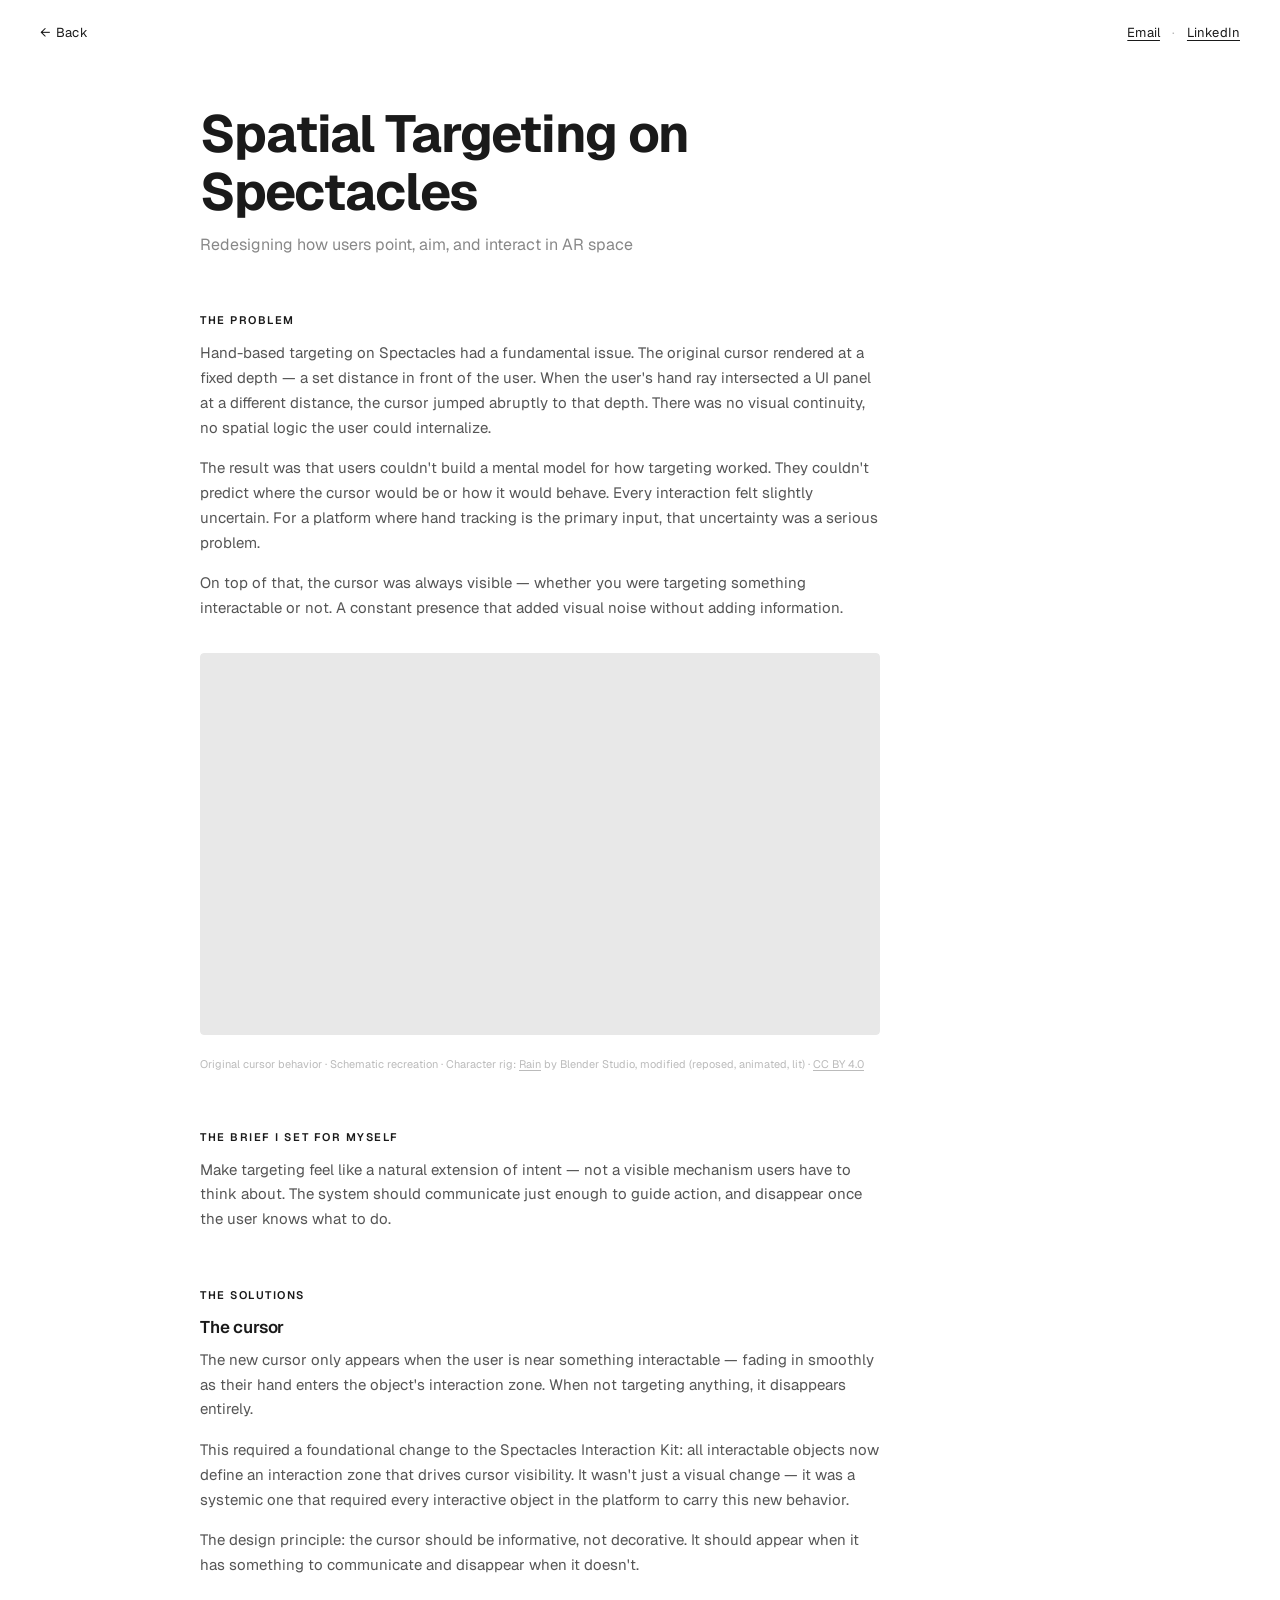
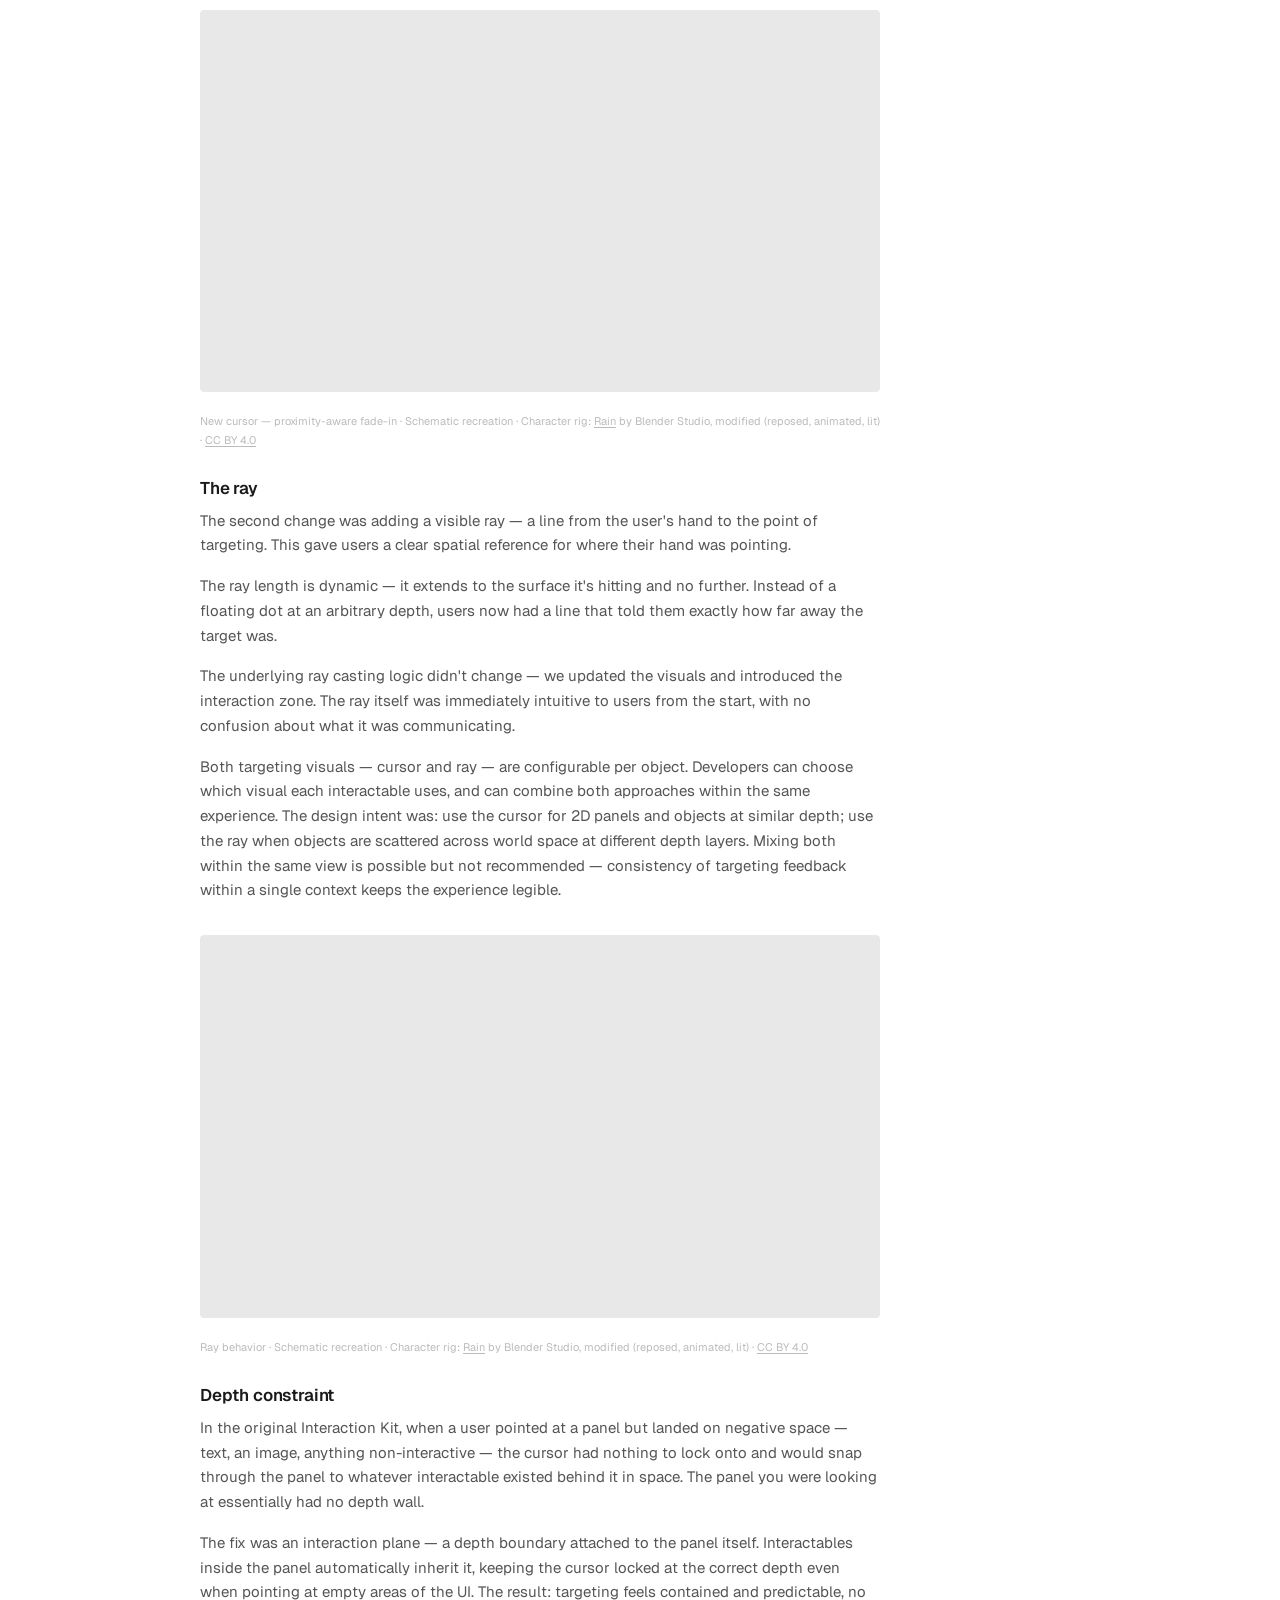
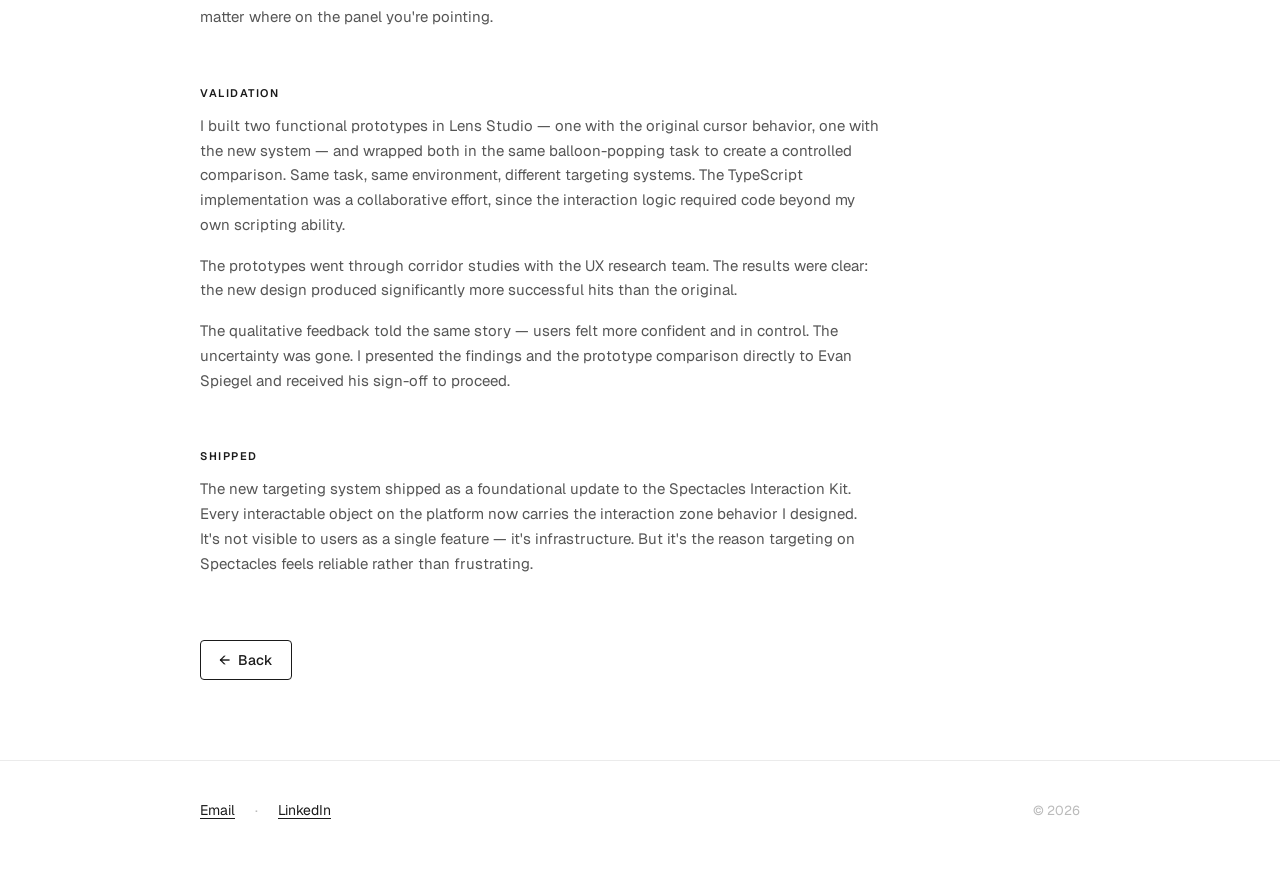
<file: targeting.html>
<!DOCTYPE html>
<html lang="en">
<head>
<meta charset="UTF-8">
<meta name="viewport" content="width=device-width, initial-scale=1.0">
<title>Spatial Targeting on Spectacles · Dmytro Kucher</title>
<link rel="preconnect" href="https://fonts.googleapis.com">
<link rel="preconnect" href="https://fonts.gstatic.com" crossorigin>
<link href="https://fonts.googleapis.com/css2?family=Geist:wght@300;400;500;600;700;900&display=swap" rel="stylesheet">
<link rel="stylesheet" href="style.css">
  <link rel="icon" type="image/x-icon" href="favicon.ico">
  <link rel="icon" type="image/svg+xml" href="favicon.svg">
  <link rel="apple-touch-icon" href="apple-touch-icon.png">
  <link rel="manifest" href="site.webmanifest">
  <style>
    .reveal {
      opacity: 0;
      transform: translateY(24px);
      transition: opacity 0.9s ease, transform 0.9s ease;
    }
    .reveal.visible {
      opacity: 1;
      transform: translateY(0);
    }
  </style>
</head>
<body>

<nav class="top-nav">
  <div class="nav-left">
    <a class="nav-back" href="index.html" onclick="return goBack(event)"><span class="arrow">←</span> Back</a>
  </div>
  <div class="nav-right">
    <a href="mailto:kucherdim@gmail.com">Email</a>
    <span class="nav-sep">·</span>
    <a href="https://www.linkedin.com/in/dmytro-kucher-b4b960a4/" target="_blank" rel="noopener">LinkedIn</a>
  </div>
</nav>

<section class="case-study-page">
  <div class="wrapper">

    <div class="cs-title-block">
      <h1>Spatial Targeting on Spectacles</h1>
      <p class="cs-subtitle">Redesigning how users point, aim, and interact in AR space</p>
    </div>

    <div class="cs-section">
      <div class="cs-label">The problem</div>
      <p>Hand-based targeting on Spectacles had a fundamental issue. The original cursor rendered at a fixed depth — a set distance in front of the user. When the user's hand ray intersected a UI panel at a different distance, the cursor jumped abruptly to that depth. There was no visual continuity, no spatial logic the user could internalize.</p>
      <p>The result was that users couldn't build a mental model for how targeting worked. They couldn't predict where the cursor would be or how it would behave. Every interaction felt slightly uncertain. For a platform where hand tracking is the primary input, that uncertainty was a serious problem.</p>
      <p>On top of that, the cursor was always visible — whether you were targeting something interactable or not. A constant presence that added visual noise without adding information.</p>
      <div class="cs-visual"><video src="targeting-cursor-old.mp4" autoplay loop muted playsinline></video></div>
      <p class="entry-credit">Original cursor behavior · Schematic recreation · Character rig: <a href="https://studio.blender.org/characters/rain/v3/" target="_blank" rel="noopener">Rain</a> by Blender Studio, modified (reposed, animated, lit) · <a href="https://creativecommons.org/licenses/by/4.0/" target="_blank" rel="noopener">CC BY 4.0</a></p>
    </div>

    <div class="cs-section">
      <div class="cs-label">The brief I set for myself</div>
      <p>Make targeting feel like a natural extension of intent — not a visible mechanism users have to think about. The system should communicate just enough to guide action, and disappear once the user knows what to do.</p>
    </div>

    <div class="cs-section">
      <div class="cs-label">The solutions</div>

      <h3>The cursor</h3>
      <p>The new cursor only appears when the user is near something interactable — fading in smoothly as their hand enters the object's interaction zone. When not targeting anything, it disappears entirely.</p>
      <p>This required a foundational change to the Spectacles Interaction Kit: all interactable objects now define an interaction zone that drives cursor visibility. It wasn't just a visual change — it was a systemic one that required every interactive object in the platform to carry this new behavior.</p>
      <p>The design principle: the cursor should be informative, not decorative. It should appear when it has something to communicate and disappear when it doesn't.</p>
      <div class="cs-visual"><video src="targeting-cursor-new.mp4" autoplay loop muted playsinline></video></div>
      <p class="entry-credit">New cursor — proximity-aware fade-in · Schematic recreation · Character rig: <a href="https://studio.blender.org/characters/rain/v3/" target="_blank" rel="noopener">Rain</a> by Blender Studio, modified (reposed, animated, lit) · <a href="https://creativecommons.org/licenses/by/4.0/" target="_blank" rel="noopener">CC BY 4.0</a></p>

      <h3>The ray</h3>
      <p>The second change was adding a visible ray — a line from the user's hand to the point of targeting. This gave users a clear spatial reference for where their hand was pointing.</p>
      <p>The ray length is dynamic — it extends to the surface it's hitting and no further. Instead of a floating dot at an arbitrary depth, users now had a line that told them exactly how far away the target was.</p>
      <p>The underlying ray casting logic didn't change — we updated the visuals and introduced the interaction zone. The ray itself was immediately intuitive to users from the start, with no confusion about what it was communicating.</p>
      <p>Both targeting visuals — cursor and ray — are configurable per object. Developers can choose which visual each interactable uses, and can combine both approaches within the same experience. The design intent was: use the cursor for 2D panels and objects at similar depth; use the ray when objects are scattered across world space at different depth layers. Mixing both within the same view is possible but not recommended — consistency of targeting feedback within a single context keeps the experience legible.</p>
      <div class="cs-visual"><video src="targeting-ray.mp4" autoplay loop muted playsinline></video></div>
      <p class="entry-credit">Ray behavior · Schematic recreation · Character rig: <a href="https://studio.blender.org/characters/rain/v3/" target="_blank" rel="noopener">Rain</a> by Blender Studio, modified (reposed, animated, lit) · <a href="https://creativecommons.org/licenses/by/4.0/" target="_blank" rel="noopener">CC BY 4.0</a></p>

      <h3>Depth constraint</h3>
      <p>In the original Interaction Kit, when a user pointed at a panel but landed on negative space — text, an image, anything non-interactive — the cursor had nothing to lock onto and would snap through the panel to whatever interactable existed behind it in space. The panel you were looking at essentially had no depth wall.</p>
      <p>The fix was an interaction plane — a depth boundary attached to the panel itself. Interactables inside the panel automatically inherit it, keeping the cursor locked at the correct depth even when pointing at empty areas of the UI. The result: targeting feels contained and predictable, no matter where on the panel you're pointing.</p>
    </div>

    <div class="cs-section">
      <div class="cs-label">Validation</div>
      <p>I built two functional prototypes in Lens Studio — one with the original cursor behavior, one with the new system — and wrapped both in the same balloon-popping task to create a controlled comparison. Same task, same environment, different targeting systems. The TypeScript implementation was a collaborative effort, since the interaction logic required code beyond my own scripting ability.</p>
      <p>The prototypes went through corridor studies with the UX research team. The results were clear: the new design produced significantly more successful hits than the original.</p>
      <p>The qualitative feedback told the same story — users felt more confident and in control. The uncertainty was gone. I presented the findings and the prototype comparison directly to Evan Spiegel and received his sign-off to proceed.</p>
    </div>

    <div class="cs-section">
      <div class="cs-label">Shipped</div>
      <p>The new targeting system shipped as a foundational update to the Spectacles Interaction Kit. Every interactable object on the platform now carries the interaction zone behavior I designed. It's not visible to users as a single feature — it's infrastructure. But it's the reason targeting on Spectacles feels reliable rather than frustrating.</p>
    </div>

    <div class="back-to-timeline">
      <a class="back-link" href="index.html" onclick="return goBack(event)"><span class="arrow">←</span> Back</a>
    </div>

  </div>
</section>

<footer>
  <div class="wrapper">
    <div class="footer-inner">
      <a href="mailto:kucherdim@gmail.com">Email</a>
      <span class="footer-sep">·</span>
      <a href="https://www.linkedin.com/in/dmytro-kucher-b4b960a4/" target="_blank" rel="noopener">LinkedIn</a>
      <span class="footer-copy">© 2026</span>
    </div>
  </div>
</footer>


<script>
  // On click, try history.back() first (preserves browser-managed scroll).
  // If no history (direct link / bookmark), navigate to index.html,
  // and index.html will restore scroll from sessionStorage if available.
  function goBack(e) {
    const cameFromOwnSite = document.referrer && document.referrer.includes(window.location.host);
    if (cameFromOwnSite && history.length > 1) {
      e.preventDefault();
      history.back();
      return false;
    }
    return true;
  }
</script>
  <script>
    const observer = new IntersectionObserver((entries) => {
      entries.forEach(entry => {
        if (entry.isIntersecting) {
          entry.target.classList.add("visible");
          observer.unobserve(entry.target);
        }
      });
    }, { threshold: 0.1 });
    document.querySelectorAll(".cs-section, .cs-title-block").forEach(el => {
      el.classList.add("reveal");
      observer.observe(el);
    });
  </script>
<script src="copy-email.js" defer></script>
</body>
</html>
</file>
<file: style.css>
/* ============================================================
   Dmytro Kucher — Portfolio stylesheet (shared across all pages)
   ============================================================ */

*, *::before, *::after { box-sizing: border-box; margin: 0; padding: 0; }

:root {
  --orange: #1A1A1A; /* orange disabled — using black */
  --black: #1A1A1A;
  --gray: #555555;
  --light-gray: #888888;
  --lighter-gray: #BBBBBB;
  --border: #E8E8E8;
  --bg: #FFFFFF;
  --max-width: 960px;
  --reading-width: 680px;
  --ease-out: cubic-bezier(0.16, 1, 0.3, 1);
}

html { font-size: 16px; scroll-behavior: auto; }

body {
  font-family: 'Geist', -apple-system, BlinkMacSystemFont, sans-serif;
  background: var(--bg);
  color: var(--black);
  -webkit-font-smoothing: antialiased;
  -moz-osx-font-smoothing: grayscale;
}

/* ── NAV ── */
nav.top-nav {
  padding: 24px 40px;
  display: flex;
  justify-content: space-between;
  align-items: center;
}

nav.top-nav .nav-left {
  font-size: 13px;
  font-weight: 500;
  color: var(--black);
}

nav.top-nav .nav-left a {
  color: var(--black);
  text-decoration: none;
}

nav.top-nav .nav-back {
  display: inline-flex;
  align-items: center;
  gap: 6px;
  font-weight: 400;
  transition: opacity 0.15s;
}

nav.top-nav .nav-back .arrow {
  display: inline-block;
  transition: transform 0.15s var(--ease-out);
}

nav.top-nav .nav-back:hover .arrow {
  transform: translateX(-2px);
}

nav.top-nav .nav-right {
  display: flex;
  align-items: center;
}

nav.top-nav a {
  font-size: 13px;
  font-weight: 400;
  color: var(--orange);
  text-decoration: underline;
  text-underline-offset: 3px;
  letter-spacing: 0.01em;
  transition: opacity 0.15s;
}

nav.top-nav .nav-right a:hover { opacity: 0.65; }
nav.top-nav .nav-left a:hover { opacity: 0.65; }

.nav-sep {
  color: var(--lighter-gray);
  margin: 0 12px;
  font-size: 13px;
}

/* ── WRAPPER ── */
.wrapper {
  max-width: var(--max-width);
  margin: 0 auto;
  padding: 0 40px;
}

.wrapper-narrow {
  max-width: 760px;
  margin: 0 auto;
  padding: 0 40px;
}

/* ── HERO (index only) ── */
.hero {
  padding-top: 40px;
  padding-bottom: 80px;
}

.hero h1 {
  font-size: clamp(48px, 6vw, 72px);
  font-weight: 700;
  line-height: 1.05;
  letter-spacing: -0.03em;
  color: var(--black);
  margin-bottom: 10px;
}

.hero .subtitle {
  font-size: 16px;
  font-weight: 400;
  color: var(--light-gray);
  margin-bottom: 56px;
}

.hero .lead {
  font-size: clamp(20px, 2.4vw, 24px);
  font-weight: 400;
  line-height: 1.5;
  color: var(--black);
  max-width: var(--reading-width);
  margin-bottom: 28px;
}

.hero .body-text {
  font-size: 16px;
  line-height: 1.75;
  color: var(--gray);
  max-width: 660px;
  margin-bottom: 20px;
}

/* ── TIMELINE ── */
.timeline-section { padding-bottom: 80px; }
.snap-attribution {
  font-size: 12px;
  color: var(--lighter-gray);
  font-style: italic;
  margin-bottom: 64px;
  text-align: center;
}
.role-block { margin-bottom: 200px; position: relative; }
.role-block:last-child { margin-bottom: 0; }

.role-meta {
  border-top: 1px solid #E0E0E0;
  padding-top: 32px;
  margin-bottom: 64px;
  position: relative;
  text-align: center;
}

.role-meta img {
  margin-left: auto;
  margin-right: auto;
}

.role-meta .employer {
  font-size: 28px;
  font-weight: 700;
  color: var(--black);
  letter-spacing: -0.025em;
  line-height: 1.1;
  margin-bottom: 10px;
}

.role-meta .role-title {
  font-size: 14px;
  font-weight: 500;
  color: var(--black);
  margin-bottom: 2px;
}

.role-meta .role-location,
.role-meta .role-dates {
  font-size: 14px;
  font-weight: 400;
  color: var(--light-gray);
}

.role-meta .role-employment-note {
  font-size: 12px;
  font-weight: 400;
  color: var(--lighter-gray);
  margin-top: 6px;
  font-style: italic;
}

/* ── ENTRY (timeline) ── */
.entry { margin-bottom: 96px; }
.entry:last-child { margin-bottom: 0; }

.entry-visual {
  width: 100%;
  aspect-ratio: 16/9;
  background: #C8C8C8;
  border-radius: 4px;
  overflow: hidden;
  margin-bottom: 20px;
  position: relative;
  transform: translateZ(0);
  isolation: isolate;
  -webkit-mask-image: -webkit-radial-gradient(white, black);
}

.entry-visual img,
.entry-visual video {
  position: absolute;
  top: 0; left: 0;
  width: 100%;
  height: 100%;
  object-fit: cover;
  display: block;
}

.entry-visual .placeholder-label {
  position: absolute;
  bottom: 12px;
  left: 14px;
  font-size: 12px;
  color: rgba(255,255,255,0.5);
}

.entry-title {
  font-size: 20px;
  font-weight: 700;
  color: var(--black);
  letter-spacing: -0.01em;
  margin-bottom: 8px;
}

.entry-desc {
  font-size: 15px;
  line-height: 1.65;
  color: var(--gray);
  margin-bottom: 18px;
}

.entry-credit, .cs-visual + .entry-credit {
  font-size: 11px;
  color: var(--lighter-gray);
  margin-top: -12px;
  margin-bottom: 16px;
}

.entry-credit a, .cs-visual + .entry-credit a {
  color: var(--lighter-gray);
  text-decoration: underline;
  text-underline-offset: 2px;
}

/* ── CASE STUDY LINK BUTTON (secondary) ── */
.btn-case-study {
  display: inline-flex;
  align-items: center;
  gap: 8px;
  background: transparent;
  color: var(--black);
  font-family: 'Geist', sans-serif;
  font-size: 14px;
  font-weight: 500;
  padding: 10px 18px;
  border: 1px solid var(--black);
  border-radius: 4px;
  cursor: pointer;
  text-decoration: none;
  letter-spacing: 0.01em;
  transition: background 0.15s var(--ease-out), color 0.15s var(--ease-out);
}

.btn-case-study:hover {
  background: var(--black);
  color: #fff;
}

.btn-case-study .arrow {
  display: inline-block;
  transition: transform 0.15s var(--ease-out);
}

.btn-case-study:hover .arrow {
  transform: translateX(2px);
}

/* ── CASE STUDY PAGE ── */
.case-study-page {
  padding-top: 40px;
  padding-bottom: 80px;
}

.cs-title-block {
  margin-bottom: 56px;
}

.cs-title-block h1 {
  font-size: clamp(36px, 4.5vw, 52px);
  font-weight: 700;
  line-height: 1.12;
  letter-spacing: -0.02em;
  color: var(--black);
  margin-bottom: 12px;
  max-width: var(--reading-width);
}

.cs-title-block .cs-subtitle {
  font-size: 16px;
  color: var(--light-gray);
  line-height: 1.5;
  max-width: var(--reading-width);
}

.cs-section {
  margin-bottom: 56px;
  max-width: var(--reading-width);
}

.cs-label {
  font-size: 11px;
  font-weight: 600;
  letter-spacing: 0.14em;
  text-transform: uppercase;
  color: var(--orange);
  margin-bottom: 14px;
}

.cs-section h3 {
  font-size: 17px;
  font-weight: 600;
  color: var(--black);
  margin-bottom: 10px;
  margin-top: 28px;
  letter-spacing: -0.01em;
}

.cs-section h3:first-of-type {
  margin-top: 8px;
}

.cs-section p {
  font-size: 15px;
  line-height: 1.65;
  color: var(--gray);
  margin-bottom: 16px;
}

.cs-section ul {
  list-style: disc;
  padding-left: 20px;
  margin-bottom: 16px;
}

.cs-section ul li {
  font-size: 15px;
  line-height: 1.65;
  color: var(--gray);
  margin-bottom: 6px;
}

.cs-visual-flow {
  width: 100%;
  max-width: var(--reading-width);
  margin: 32px 0;
  border-radius: 4px;
  overflow: hidden;
}

.cs-visual-flow img {
  width: 100%;
  display: block;
}

.cs-visual {
  width: 100%;
  max-width: var(--reading-width);
  aspect-ratio: 16/9;
  background: #E8E8E8;
  border-radius: 4px;
  margin: 32px 0;
  overflow: hidden;
  position: relative;
  transform: translateZ(0);
  isolation: isolate;
  -webkit-mask-image: -webkit-radial-gradient(white, black);
}

.cs-visual img,
.cs-visual video {
  position: absolute;
  top: 0; left: 0;
  width: 100%;
  height: 100%;
  object-fit: cover;
  display: block;
}

.cs-visual .placeholder-label {
  position: absolute;
  bottom: 12px;
  left: 14px;
  font-size: 12px;
  color: rgba(0,0,0,0.3);
}

/* Back to timeline link */
.back-to-timeline {
  margin-top: 64px;
}

.back-link {
  display: inline-flex;
  align-items: center;
  gap: 8px;
  font-size: 14px;
  color: var(--black);
  text-decoration: none;
  font-weight: 500;
  padding: 10px 18px;
  border: 1px solid var(--black);
  border-radius: 4px;
  transition: background 0.15s var(--ease-out), color 0.15s var(--ease-out);
}

.back-link:hover {
  background: var(--black);
  color: #fff;
}

.back-link .arrow {
  display: inline-block;
  transition: transform 0.15s var(--ease-out);
}

.back-link:hover .arrow {
  transform: translateX(-2px);
}

/* ── PATENTS ── */
.patents-section {
  padding: 80px 0;
}

.patents-section .wrapper {
  border-top: 1px solid #EBEBEB;
  padding-top: 80px;
}

.section-label {
  font-size: 11px;
  font-weight: 600;
  letter-spacing: 0.14em;
  text-transform: uppercase;
  color: var(--orange);
  margin-bottom: 12px;
}

.patents-intro {
  font-size: 15px;
  color: var(--light-gray);
  margin-bottom: 36px;
}

.patent-list {
  list-style: disc;
  padding-left: 18px;
  display: flex;
  flex-direction: column;
  gap: 14px;
}

.patent-list li::marker { color: var(--gray); }

.patent-row {
  display: flex;
  align-items: baseline;
  gap: 10px;
  flex-wrap: wrap;
}

.patent-desc {
  font-size: 15px;
  color: var(--gray);
}

.patent-num {
  font-size: 12px;
  color: var(--lighter-gray);
  white-space: nowrap;
  flex-shrink: 0;
}

/* ── FOOTER ── */
footer {
  border-top: 1px solid #EBEBEB;
  padding: 40px 0 60px;
}

.footer-inner {
  display: flex;
  align-items: center;
  gap: 20px;
  flex-wrap: wrap;
}

footer a {
  font-size: 14px;
  color: var(--orange);
  text-decoration: underline;
  text-underline-offset: 3px;
  font-weight: 400;
  transition: opacity 0.15s;
}

footer a:hover { opacity: 0.65; }

.footer-sep { color: var(--lighter-gray); font-size: 14px; }

.footer-copy {
  margin-left: auto;
  font-size: 13px;
  color: var(--lighter-gray);
}

/* ── RESPONSIVE ── */
@media (max-width: 640px) {
  nav.top-nav { padding: 18px 20px; }
  .wrapper, .wrapper-narrow { padding: 0 20px; }
  .role-meta .employer { font-size: 28px; }
  .hero { padding-top: 24px; }
  .hero h1 { font-size: 38px; }
  .hero .lead { font-size: 18px; }
  .case-study-page { padding-top: 24px; }
  .cs-title-block h1 { font-size: 32px; }
  .cs-section p { font-size: 14px; }
  .footer-copy { margin-left: 0; width: 100%; }
}
</file>
